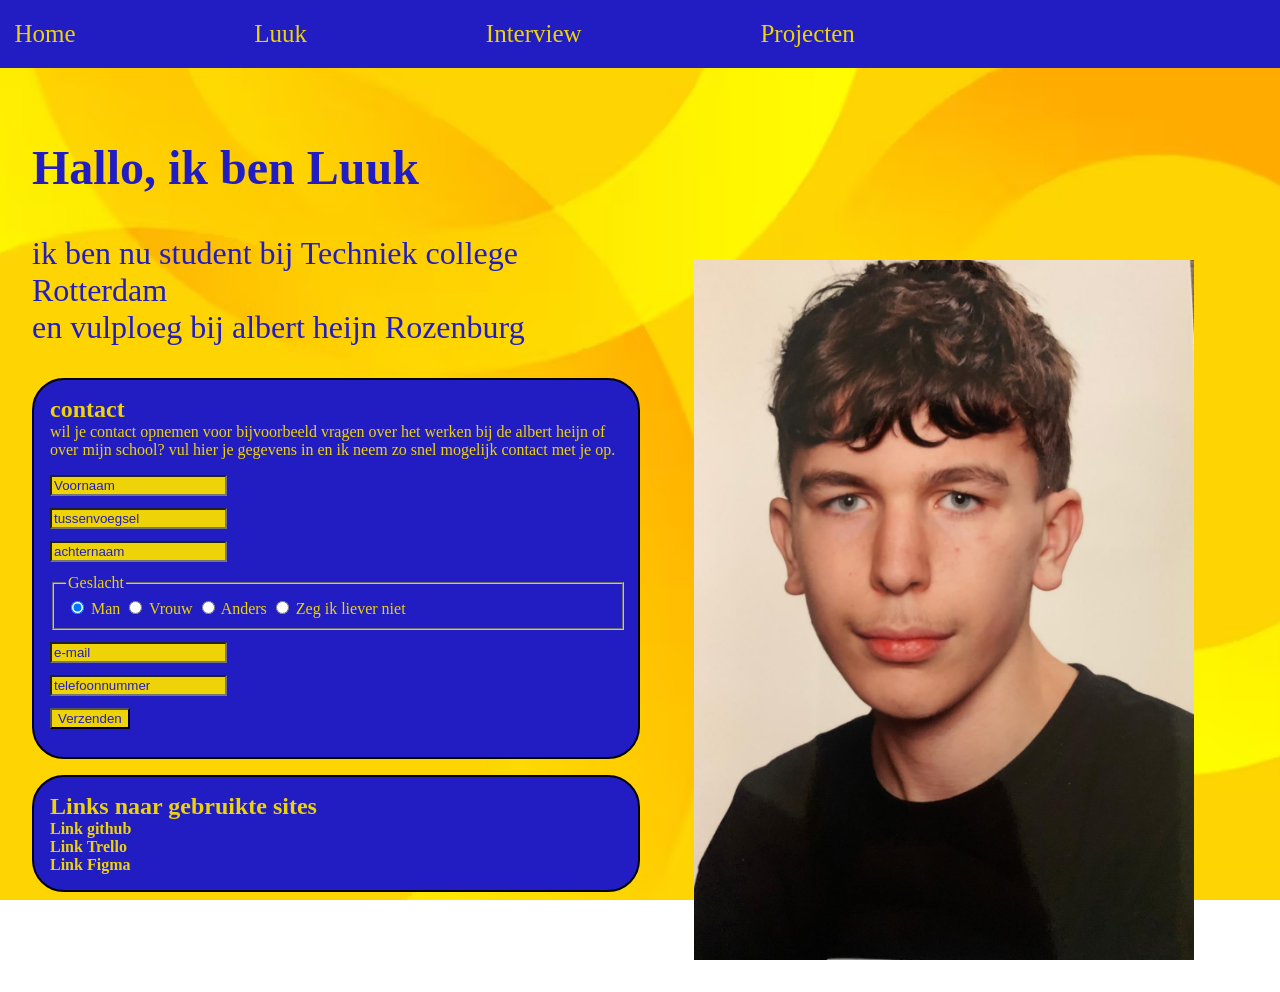
<file: index.html>
<!DOCTYPE html>
<html lang="nl">

<head>
    <meta charset="UTF-8">
    <title>Portofolio Luuk Pit</title>
    <link rel="stylesheet" href="style.css">
</head>

<body>
    <nav>
        <details class="nav-menu">
            <summary aria-label="Navigatiemenu openen"><span></span><span></span><span></span></summary>
        </details>
        <ul>
            <li><a href="index.html">Home</a></li>
            <li class="dropdown">
                <button type="button" class="dropbtn">Luuk</button>
                <ul class="dropdown-content">
                    <li><a href="about.html">Over mij</a></li>
                    <li><a href="pets.html">katten</a></li>
                    <li><a href="pets2.html">konijnen</a></li>
                </ul>
            </li>
            <li><a href="interview.html">Interview</a></li>
            <li><a href="projecten.html">Projecten</a></li>
        </ul>
    </nav>
    <main class="home-layout">
        <div class="home-content">
            <section class="begin-info">
                <h1>Hallo, ik ben Luuk</h1>
                <p>ik ben nu student bij Techniek college Rotterdam <br> en vulploeg bij albert heijn Rozenburg</p>
            </section>
            <section class="contact">
                <h2>contact</h2>
                <p>wil je contact opnemen voor bijvoorbeeld vragen over het werken bij de albert heijn of over mijn school? vul
                    hier je gegevens
                    in en ik neem zo snel mogelijk contact met je op.</p>
                <form id="contact-form">
                    <input type="text" class="name-field" placeholder="Voornaam" minlength="2" maxlength="50"
                        pattern="[A-Za-zÀ-ÖØ-öø-ÿ]+([ '-][A-Za-zÀ-ÖØ-öø-ÿ]+)*"
                        title="Gebruik 2 tot en met 50 letters, zonder cijfers." required>
                    <input type="text" class="name-field" placeholder="tussenvoegsel" minlength="2" maxlength="50"
                        pattern="[A-Za-zÀ-ÖØ-öø-ÿ]+([ '-][A-Za-zÀ-ÖØ-öø-ÿ]+)*"
                        title="Gebruik 2 tot en met 50 letters, zonder cijfers.">
                    <input type="text" class="name-field" placeholder="achternaam" minlength="2" maxlength="50"
                        pattern="[A-Za-zÀ-ÖØ-öø-ÿ]+([ '-][A-Za-zÀ-ÖØ-öø-ÿ]+)*"
                        title="Gebruik 2 tot en met 50 letters, zonder cijfers." required>
                    <fieldset>
                        <legend>Geslacht</legend>
                        <label><input type="radio" name="geslacht" value="man" checked> Man</label>
                        <label><input type="radio" name="geslacht" value="vrouw"> Vrouw</label>
                        <label><input type="radio" name="geslacht" value="Anders"> Anders</label>
                        <label><input type="radio" name="geslacht" value="liever-niet"> Zeg ik liever niet</label>
                    </fieldset>
                    <input type="email" placeholder="e-mail" required>
                    <input type="tel" placeholder="telefoonnummer" minlength="8" maxlength="20" pattern="[0-9]{8,20}"
                        title="Gebruik 8 tot en met 20 cijfers.">
                    <input type="submit" value="Verzenden">
                    <p id="contact-status" role="status" aria-live="polite"></p>
                </form>
            </section>
            <section class="links">
                <h2>Links naar gebruikte sites</h2>
                <a href="https://github.com/luuk-sudo/portfolio-Luuk">Link github</a><br>
                <a href="https://trello.com/b/sUQeDd31/mijn-trello-bord">Link Trello</a><br>
                <a
                    href="https://www.figma.com/nl-nl/make/?gclsrc=aw.ds&utm_source=google&utm_medium=cpc&utm_campaign=23728490621&utm_term=figma&utm_content=807306859140&utm_adgroup=198163568347&gad_source=1&gad_campaignid=23728490621&gbraid=0AAAAACTf0kNw4OiCZBK3ttFteSBe4jzVO&gclid=CjwKCAiAhqHXBhAXEiwATbksUyIXJAmzNx-3E9ueWm23uwmV2SQOXpv8zz1pfH7tAApwMrKVcXtUxBoClBkQAvD_BwE">Link
                    Figma</a>
            </section>
        </div>
        <img class="home-photo" src="img folder/foto van mezelf.jpg" alt="Foto van Luuk">
    </main>
    <script>
        document.querySelectorAll(".name-field").forEach(function (field) {
            field.addEventListener("input", function () {
                field.value = field.value.replace(/[^A-Za-zÀ-ÖØ-öø-ÿ' -]/g, "");
            });
        });
    </script>
</body>

</html>
</file>
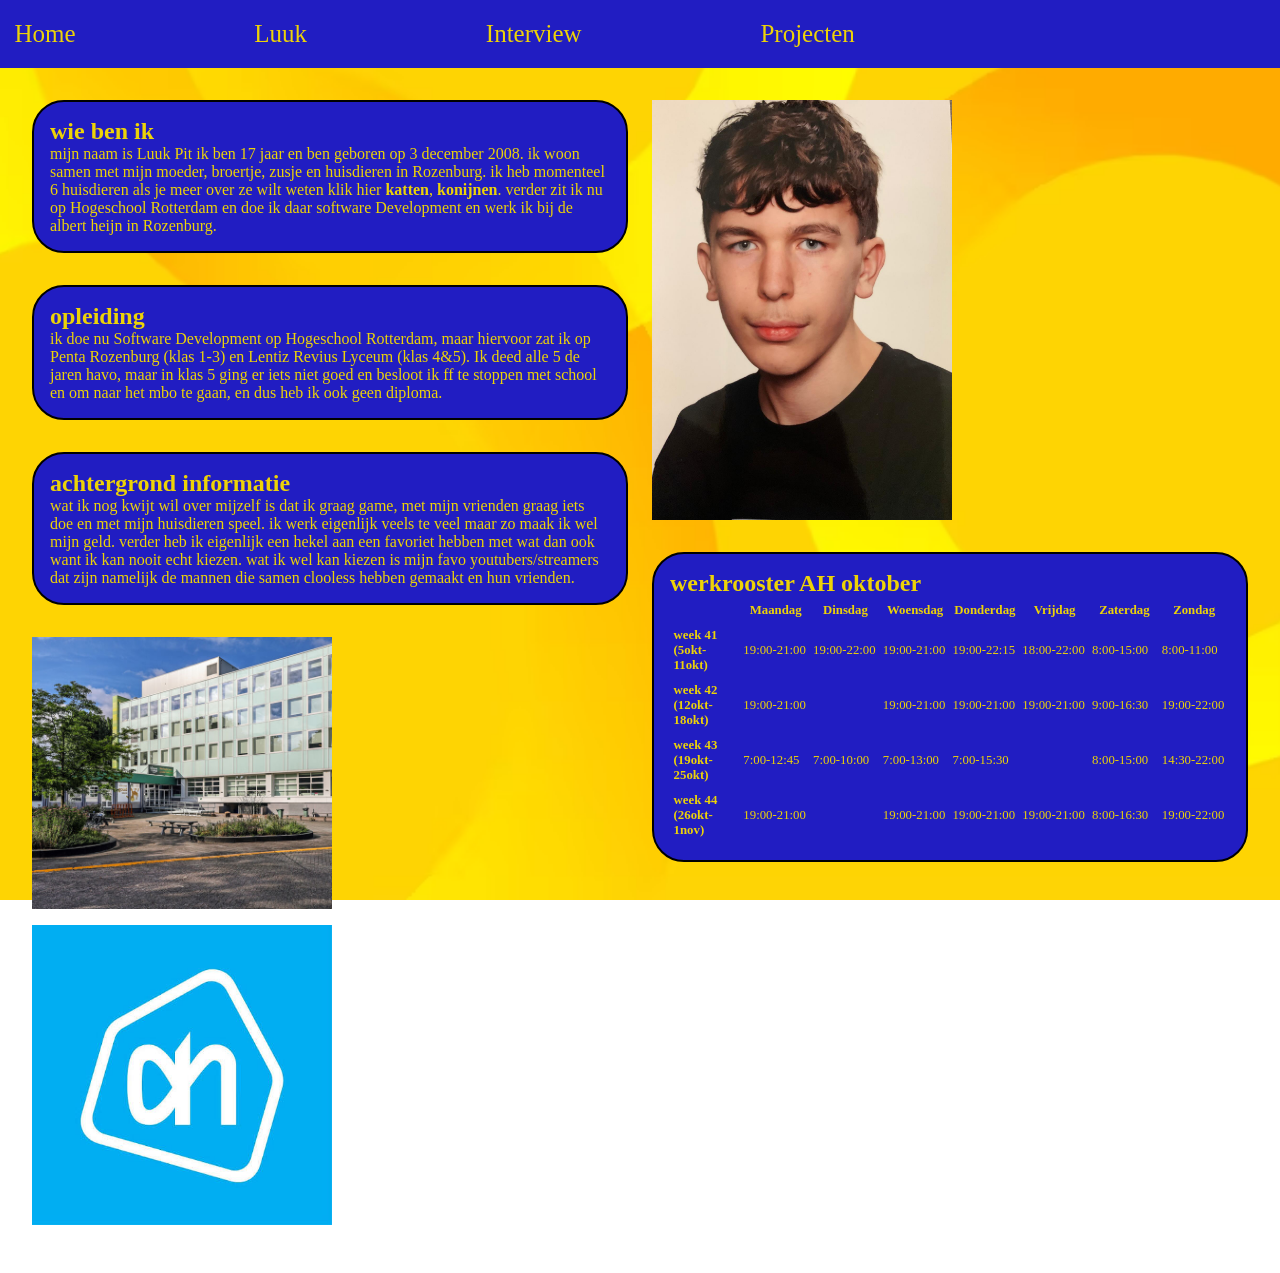
<file: about.html>
<!DOCTYPE html>
<html lang="nl">

<head>
    <meta charset="UTF-8">
    <title>Over mij - Portfolio Luuk Pit</title>
    <link rel="stylesheet" href="style.css">
</head>

<body>
    <nav>
        <details class="nav-menu">
            <summary aria-label="Navigatiemenu openen"><span></span><span></span><span></span></summary>
        </details>
        <ul>
            <li><a href="index.html">Home</a></li>
            <li class="dropdown">
                <button type="button" class="dropbtn">Luuk</button>
                <ul class="dropdown-content">
                    <li><a href="about.html">Over mij</a></li>
                    <li><a href="pets.html">katten</a></li>
                    <li><a href="pets2.html">konijnen</a></li>
                </ul>
            </li>
            <li><a href="interview.html">Interview</a></li>
            <li><a href="projecten.html">Projecten</a></li>
        </ul>
    </nav>
    <main class="aboutme">
        <div class="aboutme-content">
            <section class="wie-ben-ik">
                <h2>wie ben ik</h2>
                <p>mijn naam is Luuk Pit ik ben 17 jaar en ben geboren op 3 december 2008. ik woon samen met mijn
                    moeder,
                    broertje, zusje en huisdieren in Rozenburg. ik heb momenteel 6 huisdieren als je meer over ze wilt
                    weten
                    klik hier <a href="pets.html">katten</a>, <a href="pets2.html">konijnen</a>. verder zit ik nu op
                    Hogeschool Rotterdam en doe ik daar software Development en werk ik bij de albert heijn in
                    Rozenburg.
                </p>
            </section>
            <section class="opleiding">
                <h2>opleiding</h2>
                <p>ik doe nu Software Development op Hogeschool Rotterdam, maar hiervoor zat ik op Penta Rozenburg (klas
                    1-3) en Lentiz Revius Lyceum (klas 4&5). Ik deed alle 5 de jaren havo, maar in klas 5 ging er
                    iets niet goed en besloot ik ff te stoppen met school en om naar het mbo te gaan, en dus heb ik ook
                    geen
                    diploma.</p>
            </section>
            <section class="background-info">
                <h2>achtergrond informatie</h2>
                <p>wat ik nog kwijt wil over mijzelf is dat ik graag game, met mijn vrienden graag iets doe en met mijn
                    huisdieren speel. ik werk eigenlijk veels te veel maar zo maak ik wel mijn geld. verder heb ik
                    eigenlijk
                    een hekel aan een favoriet hebben met wat dan ook want ik kan nooit echt kiezen. wat ik wel kan
                    kiezen
                    is mijn favo youtubers/streamers dat zijn namelijk de mannen die samen clooless hebben gemaakt en
                    hun
                    vrienden.</p>
            </section>
            <section class="foto school">
                <img src="img folder/foto van school burgerschap.jpg" alt="">
                <img src="img folder/AH logo.jpg" alt="">
            </section>
        </div>
        <div class="aboutme-sidebar">
            <section class="foto luuk">
                <img src="img folder/foto van mezelf.jpg" alt="">
                <iframe
                    src="https://www.youtube.com/embed/TtPbziS6su4?start=93&amp;autoplay=1&amp;mute=1"
                    title="YouTube-video"
                    width="560"
                    height="315"
                    allow="autoplay; encrypted-media; picture-in-picture"
                    referrerpolicy="strict-origin-when-cross-origin"
                    allowfullscreen>
                </iframe>
            </section>
            <section class="tabel">
                <h2>werkrooster AH oktober</h2>
                <div class="table-wrapper">
                    <table>
                        <tr>
                            <th></th>
                            <th>Maandag</th>
                            <th>Dinsdag</th>
                            <th>Woensdag</th>
                            <th>Donderdag</th>
                            <th>Vrijdag</th>
                            <th>Zaterdag</th>
                            <th>Zondag</th>
                        </tr>
                        <tr>
                            <td>week 41 <br>(5okt-11okt)</td>
                            <td>19:00-21:00</td>
                            <td>19:00-22:00</td>
                            <td>19:00-21:00</td>
                            <td>19:00-22:15</td>
                            <td>18:00-22:00</td>
                            <td>8:00-15:00</td>
                            <td>8:00-11:00</td>
                        </tr>
                        <tr>
                            <td>week 42 <br>(12okt-18okt)</td>
                            <td>19:00-21:00</td>
                            <td></td>
                            <td>19:00-21:00</td>
                            <td>19:00-21:00</td>
                            <td>19:00-21:00</td>
                            <td>9:00-16:30</td>
                            <td>19:00-22:00</td>
                        </tr>
                        <tr>
                            <td>week 43 <br>(19okt-25okt)</td>
                            <td>7:00-12:45</td>
                            <td>7:00-10:00</td>
                            <td>7:00-13:00</td>
                            <td>7:00-15:30</td>
                            <td></td>
                            <td>8:00-15:00</td>
                            <td>14:30-22:00</td>
                        </tr>
                        <tr>
                            <td>week 44 <br>(26okt-1nov)</td>
                            <td>19:00-21:00</td>
                            <td></td>
                            <td>19:00-21:00</td>
                            <td>19:00-21:00</td>
                            <td>19:00-21:00</td>
                            <td>8:00-16:30</td>
                            <td>19:00-22:00</td>
                        </tr>
                    </table>
                </div>
            </section>
        </div>
    </main>
</body>

</html>
</file>
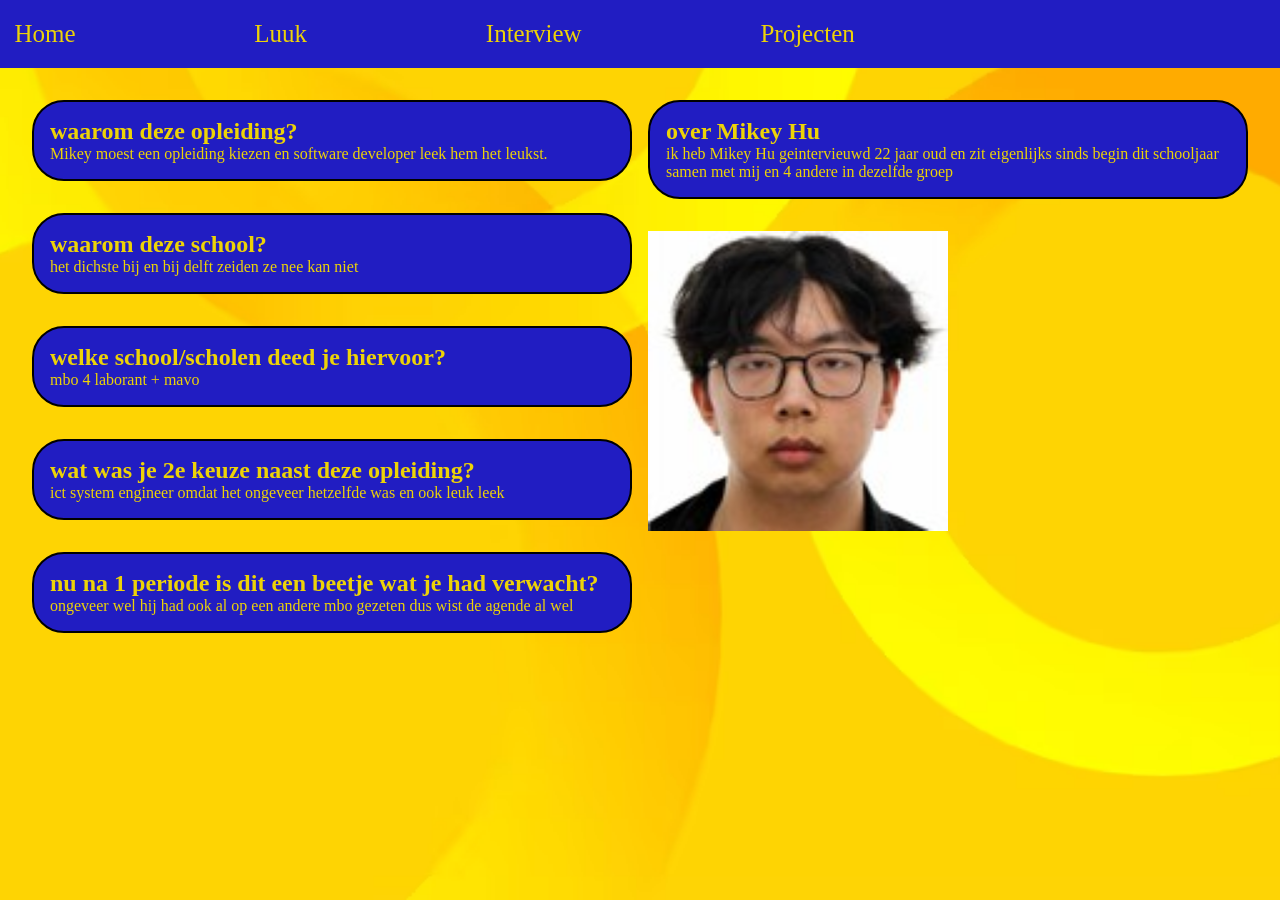
<file: interview.html>
<!DOCTYPE html>
<html lang="nl">

<head>
    <meta charset="UTF-8">
    <title>Interview - Portfolio Luuk Pit</title>
    <link rel="stylesheet" href="style.css">
</head>

<body>
    <nav>
        <details class="nav-menu">
            <summary aria-label="Navigatiemenu openen"><span></span><span></span><span></span></summary>
        </details>
        <ul>
            <li><a href="index.html">Home</a></li>
            <li class="dropdown">
                <button type="button" class="dropbtn">Luuk</button>
                <ul class="dropdown-content">
                    <li><a href="about.html">Over mij</a></li>
                    <li><a href="pets.html">katten</a></li>
                    <li><a href="pets2.html">konijnen</a></li>
                </ul>
            </li>
            <li><a href="interview.html">Interview</a></li>
            <li><a href="projecten.html">Projecten</a></li>
        </ul>
    </nav>
    <main class="interview-content">
        <div class="interview-column">
            <section class="interview-info">
                <h2>waarom deze opleiding?</h2>
                <p>Mikey moest een opleiding kiezen en software developer leek hem het leukst.</p>
            </section>
            <section class="interview-info">
                <h2>waarom deze school?</h2>
                <p>het dichste bij en bij delft zeiden ze nee kan niet</p>
            </section>
            <section class="interview-info">
                <h2>welke school/scholen deed je hiervoor?</h2>
                <p>mbo 4 laborant + mavo</p>
            </section>
            <section class="interview-info">
                <h2>wat was je 2e keuze naast deze opleiding?</h2>
                <p>ict system engineer omdat het ongeveer hetzelfde was en ook leuk leek</p>
            </section>
            <section class="interview-info">
                <h2>nu na 1 periode is dit een beetje wat je had verwacht?</h2>
                <p>ongeveer wel hij had ook al op een andere mbo gezeten dus wist de agende al wel</p>
            </section>
        </div>
        <div class="interview-column">
            <section class="interview-info">
                <h2>over Mikey Hu</h2>
                <p>ik heb Mikey Hu geintervieuwd 22 jaar oud en zit eigenlijks sinds begin dit schooljaar samen met mij en 4
                    andere in dezelfde groep</p>
            </section>
            <section class="interview-photo">
                <img src="img folder/mikey.jpg" alt="Mikey Hu">
            </section>
        </div>
    </main>
</body>

</html>
</file>
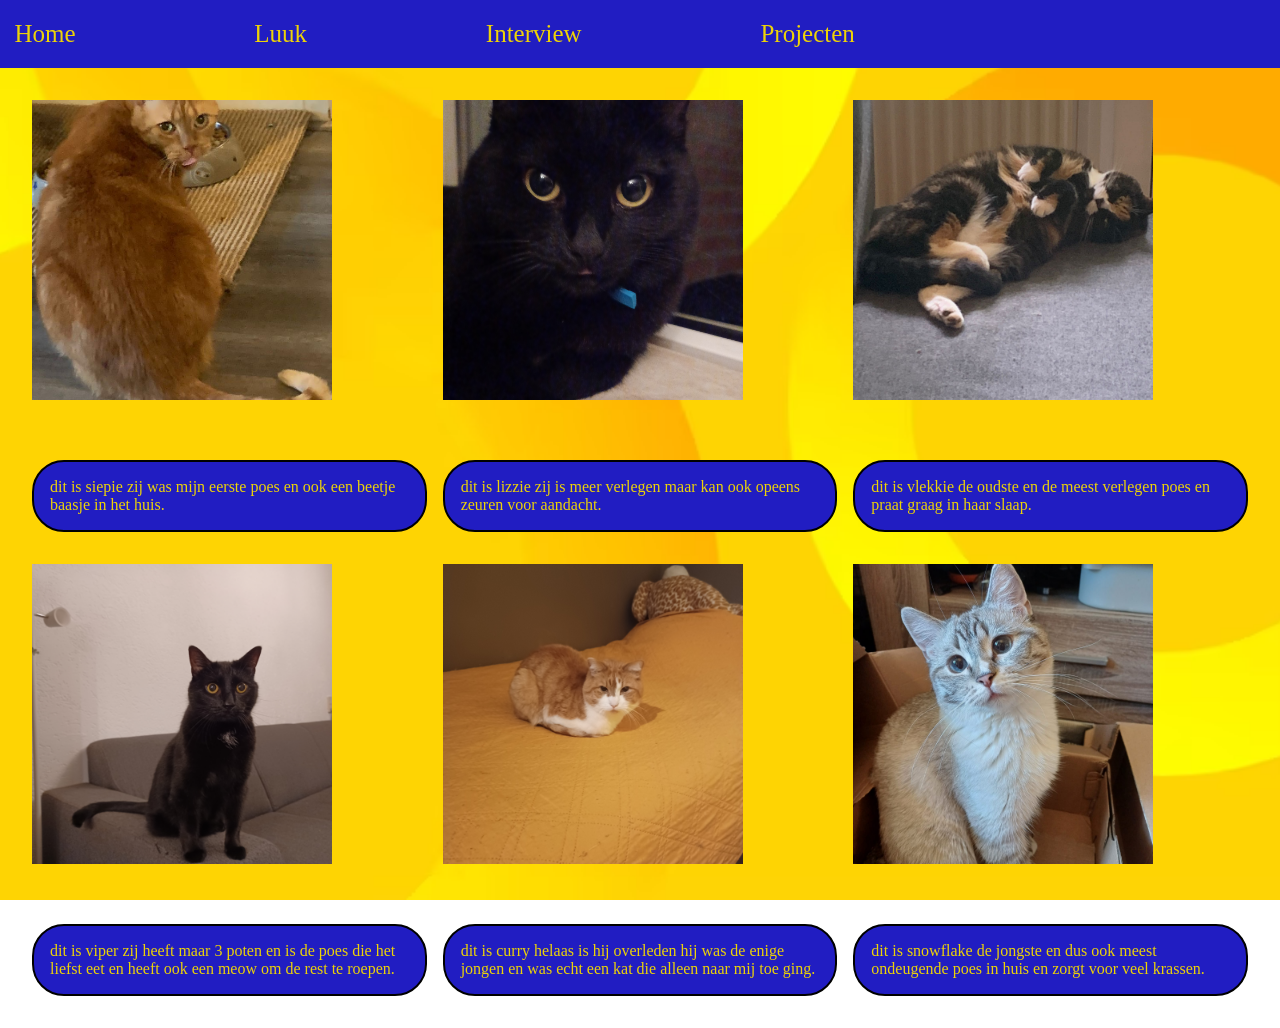
<file: pets.html>
<!DOCTYPE html>
<html lang="nl">

<head>
    <meta charset="UTF-8">
    <title>Huisdieren katten - Portfolio Luuk Pit</title>
    <link rel="stylesheet" href="style.css">
</head>

<body>
    <nav>
        <details class="nav-menu">
            <summary aria-label="Navigatiemenu openen"><span></span><span></span><span></span></summary>
        </details>
        <ul>
            <li><a href="index.html">Home</a></li>
            <li class="dropdown">
                <button type="button" class="dropbtn">Luuk</button>
                <ul class="dropdown-content">
                    <li><a href="about.html">Over mij</a></li>
                    <li><a href="pets.html">katten</a></li>
                    <li><a href="pets2.html">konijnen</a></li>
                </ul>
            </li>
            <li><a href="interview.html">Interview</a></li>
            <li><a href="projecten.html">Projecten</a></li>
        </ul>
    </nav>
    <main class="kattenmain">
        <section class="katten">
            <img src="img folder/siepie portofolio.jpg" alt="">
            <p>dit is siepie zij was mijn eerste poes en ook een beetje baasje in het huis.</p>
        </section>
        <section class="katten">
            <img src="img folder/lizzie portofolio.jpeg" alt="">
            <p>dit is lizzie zij is meer verlegen maar kan ook opeens zeuren voor aandacht.</p>
        </section>
        <section class="katten">
            <img src="img folder/vlekkie portofolio.jpg" alt="">
            <p>dit is vlekkie de oudste en de meest verlegen poes en praat graag in haar slaap.</p>
        </section>
        <section class="katten">
            <img src="img folder/viper portofolio.jpg" alt="">
            <p>dit is viper zij heeft maar 3 poten en is de poes die het liefst eet en heeft ook een meow om de rest te
                roepen.</p>
        </section>
        <section class="katten">
            <img src="img folder/curry portofolio.jpg" alt="">
            <p>dit is curry helaas is hij overleden hij was de enige jongen en was echt een kat die alleen naar mij toe
                ging.</p>
        </section>
        <section class="katten">
            <img src="img folder/snowflake portofolio.jpg" alt="">
            <p>dit is snowflake de jongste en dus ook meest ondeugende poes in huis en zorgt voor veel krassen.</p>
        </section>
    </main>
</body>

</html>
</file>
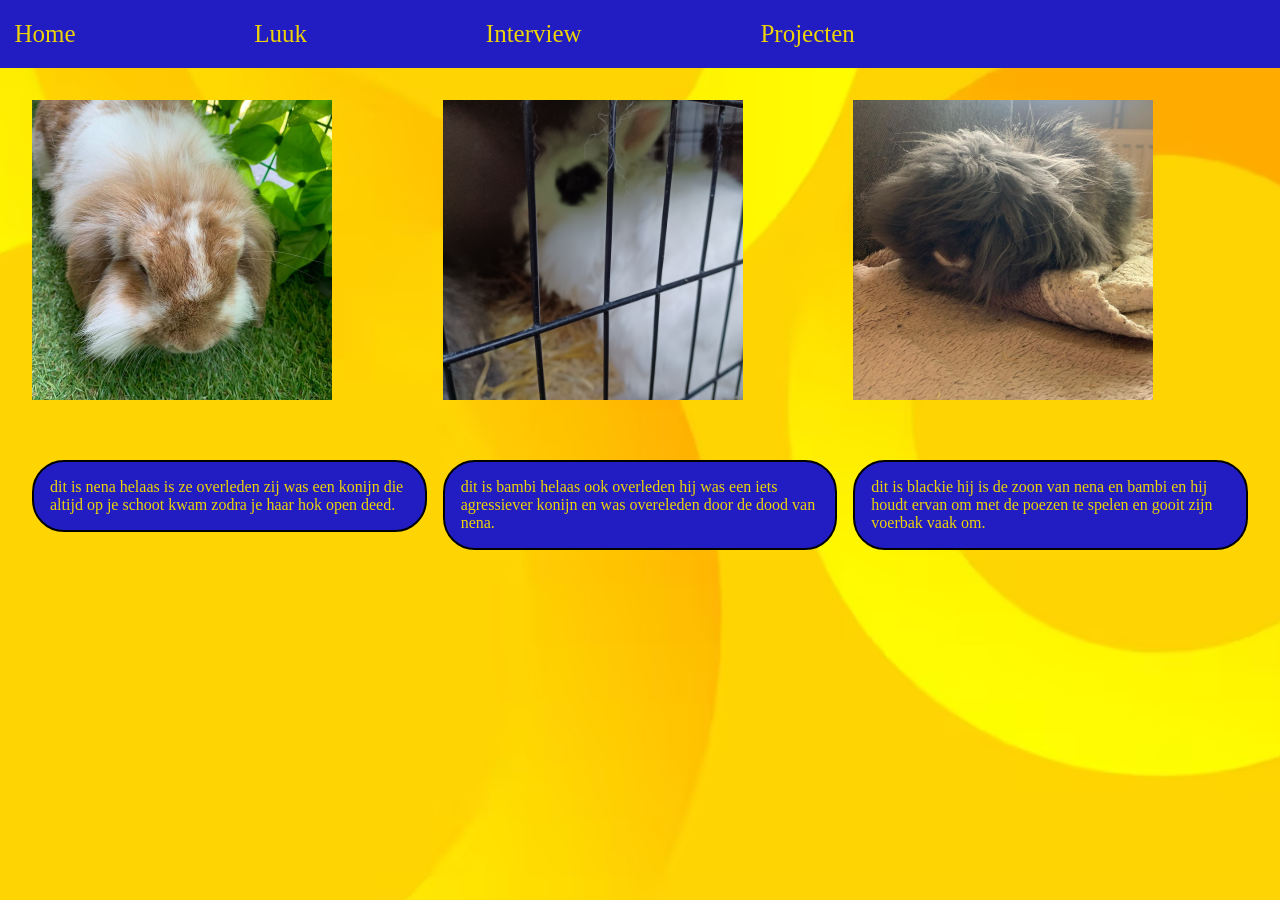
<file: pets2.html>
<!DOCTYPE html>
<html lang="nl">

<head>
    <meta charset="UTF-8">
    <title>Huisdieren 2 konijnen - Portfolio Luuk Pit</title>
    <link rel="stylesheet" href="style.css">
</head>

<body>
    <nav>
        <details class="nav-menu">
            <summary aria-label="Navigatiemenu openen"><span></span><span></span><span></span></summary>
        </details>
        <ul>
            <li><a href="index.html">Home</a></li>
            <li class="dropdown">
                <button type="button" class="dropbtn">Luuk</button>
                <ul class="dropdown-content">
                    <li><a href="about.html">Over mij</a></li>
                    <li><a href="pets.html">katten</a></li>
                    <li><a href="pets2.html">konijnen</a></li>
                </ul>
            </li>
            <li><a href="interview.html">Interview</a></li>
            <li><a href="projecten.html">Projecten</a></li>
        </ul>
    </nav>
    <main class="konijnenmain">
    <section class="konijnen">
        <img src="img folder/nena portofolio.jpg" alt="Nena, een konijn">
        <p>dit is nena helaas is ze overleden zij was een konijn die altijd op je schoot kwam zodra je haar hok open deed.</p>
    </section>
    <section class="konijnen">
        <img src="img folder/bambi portofolio.jpg" alt="Bambi, een konijn">
        <p>dit is bambi helaas ook overleden hij was een iets agressiever konijn en was overeleden door de dood van nena.</p>
    </section>
    <section class="konijnen">
        <img src="img folder/blackie portofolio.jpg" alt="Blackie, een konijn">
        <p>dit is blackie hij is de zoon van nena en bambi en hij houdt ervan om met de poezen te spelen en gooit zijn voerbak vaak om.</p>
    </section>
    </main>
</body>

</html>
</file>
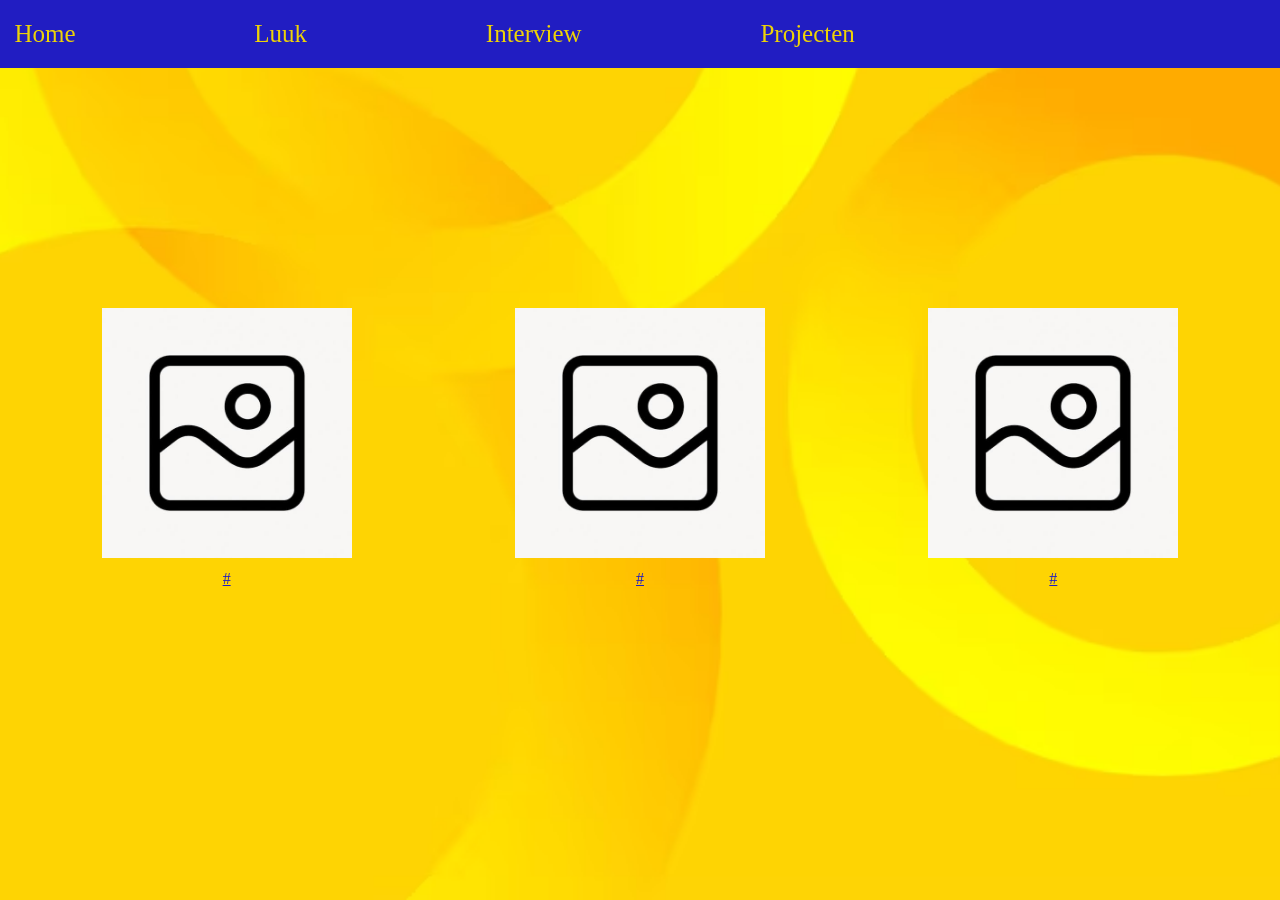
<file: projecten.html>
<!DOCTYPE html>
<html lang="nl">

<head>
    <meta charset="UTF-8">
    <title>Projecten - Portfolio Luuk Pit</title>
    <link rel="stylesheet" href="style.css">
</head>

<body>
    <nav>
        <details class="nav-menu">
            <summary aria-label="Navigatiemenu openen"><span></span><span></span><span></span></summary>
        </details>
        <ul>
            <li><a href="index.html">Home</a></li>
            <li class="dropdown">
                <button type="button" class="dropbtn">Luuk</button>
                <ul class="dropdown-content">
                    <li><a href="about.html">Over mij</a></li>
                    <li><a href="pets.html">katten</a></li>
                    <li><a href="pets2.html">konijnen</a></li>
                </ul>
            </li>
            <li><a href="interview.html">Interview</a></li>
            <li><a href="projecten.html">Projecten</a></li>
        </ul>
    </nav>
    <main class="projecten-grid">
        <section class="placeholder">
            <img src="img folder/placeholder.jpg" alt="">
            <a href="">#</a>
        </section>
        <section class="placeholder">
            <img src="img folder/placeholder.jpg" alt="">
            <a href="">#</a>
        </section>
        <section class="placeholder">
            <img src="img folder/placeholder.jpg" alt="">
            <a href="">#</a>
        </section>
    </main>
</body>

</html>
</file>
<file: style.css>
body {
    margin: 0;
    min-height: 100vh;
    background: url("better\ yellow\ back.avif") center / cover no-repeat fixed;
}

nav {
    li {
        display: inline-block;
        position: relative;
    }

    li a,
    li .dropbtn {
        color: #EDD307;
        text-decoration: none;
        display: block;
        padding: 1.2rem 0.9rem;
        line-height: 1.2;
        font-size: 25px;
        transition: color 0.2s ease, background-color 0.2s ease;
    }

    li a:hover,
    li a:focus-visible,
    li .dropbtn:hover,
    li .dropbtn:focus-visible {
        color: #211DC2;
        background-color: #EDD307;
    }

    li .dropbtn {
        background: transparent;
        font-family: inherit;
        border: 0;
        cursor: pointer;
    }

    >ul {
        display: flex;
        list-style: none;
        padding: 0;
        margin: 0;
        gap: 150px;
        align-items: center;
        min-height: 64px;
    }

    .dropdown-content {
        display: none;
        position: absolute;
        top: 100%;
        left: 0;
        background-color: #211DC2;
        min-width: 180px;
        padding: 0;
        list-style: none;
        flex-direction: column;
        align-items: stretch;
        gap: 0;
        min-height: 0;
        border-radius: 0 0 40px 0;
        overflow: hidden;
        box-shadow: 0 8px 16px rgba(0, 0, 0, 0.2);
        z-index: 1;
    }

    .dropdown:hover .dropdown-content,
    .dropdown:focus-within .dropdown-content {
        display: flex;
    }

    .dropdown-content li {
        width: 100%;
    }

    .dropdown-content a {
        padding: 0.8rem 1rem;
        font-size: 20px;
        white-space: nowrap;
    }

    background-color: #211DC2;
    margin: 0;
    padding: 0;
}

nav .nav-menu {
    display: none;
}

@media (max-width: 875px) {
    nav {
        display: block;

        .nav-menu {
            display: block;
            padding: 0.5rem;
        }

        .nav-menu summary {
            display: flex;
            flex-direction: column;
            justify-content: space-between;
            width: 24px;
            height: 18px;
            padding: 0.75rem;
            border: 2px solid #EDD307;
            border-radius: 0.5rem;
            cursor: pointer;
            list-style: none;
        }

        .nav-menu summary::-webkit-details-marker {
            display: none;
        }

        .nav-menu summary span {
            display: block;
            width: 100%;
            height: 2px;
            background-color: #EDD307;
        }

        > ul {
            display: none;
            flex-direction: column;
            align-items: stretch;
            gap: 0;
        }

        .nav-menu[open] + ul {
            display: flex;
        }

        > ul > li {
            display: block;
        }

        .dropdown-content {
            position: static;
            box-shadow: none;
            border-radius: 0;
        }
    }
}

main {
    padding: 2rem;
    color: #211DC2;
}

section {
    margin-bottom: 1rem;
}

section.katten,
section.konijnen {
    box-sizing: border-box;
    display: flex;
    flex-direction: column;
    align-items: flex-start;
    gap: 3.75rem;

    img {
        width: 60%;
        max-width: 300px;
    }

    p {
        width: 100%;
        min-width: 0;
        margin: 0;
        padding: 1rem;
        box-sizing: border-box;
        color: #EDD307;
        background-color: #211DC2;
        border: 2px solid #000;
        border-radius: 2rem;
    }
}

section.konijnen img {
    width: 100%;
    max-width: 300px;
    aspect-ratio: 1;
    object-fit: cover;
}

section.katten img {
    width: 100%;
    max-width: 300px;
    aspect-ratio: 1;
    object-fit: cover;
}

section.katten,
section.konijnen {
    margin-bottom: 0;
}

section.foto.school {
    display: flex;
    flex-wrap: wrap;
    gap: 1rem;
}

section.foto.school img {
    width: 100%;
    max-width: 300px;
    height: auto;
}

section.foto.luuk img {
    width: 100%;
    max-width: 300px;
    height: auto;
    display: block;
    margin-left: auto;
}

section.foto.luuk {
    display: flex;
    align-items: flex-start;
    gap: 1rem;
}

section.foto.luuk iframe {
    width: 100%;
    max-width: 300px;
    aspect-ratio: 16 / 9;
    height: auto;
    border: 0;
}

section.opleiding,
section.wie-ben-ik,
section.background-info,
section.interview-info,
section.contact,
section.links,
section.tabel {
    box-sizing: border-box;
    padding: 1rem;
    color: #EDD307;
    background-color: #211DC2;
    border: 2px solid #000;
    border-radius: 2rem;
    width: 50%;
}

main.interview-content {
    display: grid;
    grid-template-columns: repeat(2, minmax(0, 1fr));
    gap: 1rem;
}

main.interview-content .interview-column {
    display: flex;
    flex-direction: column;
    align-items: flex-start;
    gap: 1rem;
    min-width: 0;
}

main.interview-content section.interview-info {
    width: 100%;
}

main.interview-content .interview-photo img {
    display: block;
    width: 250%;
    max-width: 300px;
    height: auto;
}

section.tabel {
    margin-left: auto;
}

main.aboutme {
    display: grid;
    grid-template-columns: repeat(2, minmax(0, 1fr));
    align-items: start;
    gap: 1.5rem;
}

main.aboutme > div {
    display: flex;
    flex-direction: column;
    gap: 1rem;
    min-width: 0;
}

main.aboutme section.wie-ben-ik,
main.aboutme section.opleiding,
main.aboutme section.background-info,
main.aboutme section.tabel {
    width: 100%;
}

main.aboutme section.tabel {
    margin-left: 0;
}

main.aboutme section.foto.luuk img {
    margin-left: 0;
}

@media (max-width: 900px) {
    section.foto.luuk {
        flex-wrap: wrap;
    }
}

@media (max-width: 700px) {
    main.aboutme {
        grid-template-columns: 1fr;
    }
}

section.opleiding a,
section.wie-ben-ik a,
section.background-info a,
section.contact a,
section.links a {
    color: #EDD307;
    font-weight: bold;
    text-decoration: none;
}

section.opleiding h2,
section.opleiding p,
section.wie-ben-ik h2,
section.wie-ben-ik p,
section.background-info h2,
section.background-info p,
section.interview-info h2,
section.interview-info p,
section.contact h2,
section.contact p,
section.links h2,
section.tabel h2 {
    margin: 0;
}

section.opleiding p,
section.wie-ben-ik p,
section.background-info p,
section.interview-info p,
section.contact p {
    width: 100%;
    min-width: 0;
    box-sizing: border-box;
}

@media (max-width: 700px) {
    main.interview-content {
        grid-template-columns: 1fr;
    }

    main.interview-content section.interview-info {
        width: 100%;
    }
}

section.contact form {
    display: flex;
    flex-direction: column;
    align-items: flex-start;
    gap: 0.75rem;
    margin-top: 1rem;
}

section.contact input:not([type="radio"]) {
    color: #211DC2;
    background-color: #EDD307;
}

section.contact input:not([type="radio"])::placeholder {
    color: #211DC2;
    opacity: 1;
}

section.contact fieldset {
    box-sizing: border-box;
    width: 100%;
}

.contact-layout {
    display: flex;
    align-items: center;
    gap: 2rem;
    box-sizing: border-box;
    padding-left: 2rem;
    margin-bottom: 1.5rem;
}

.contact-layout > img {
    display: block;
    width: 100%;
    max-width: 500px;
    height: auto;
}

@media (max-width: 700px) {
    .contact-layout {
        flex-direction: column;
        align-items: flex-start;
    }

    .contact-layout section.contact {
        width: 100%;
    }

    .contact-layout > img {
        max-width: 200px;
        align-self: center;
    }
}

main.kattenmain,
main.konijnenmain {
    display: grid;
    grid-template-columns: repeat(3, minmax(0, 1fr));
    column-gap: 1rem;
    row-gap: 2rem;
}
legend{
    text-decoration: none;
}
section.begin-info{
    font-size: 32px;
    color: #211DC2;
}

main.home-layout {
    display: grid;
    grid-template-columns: repeat(2, minmax(0, 1fr));
    gap: 0;
    padding: 2rem;
}

.home-content {
    min-width: 0;
}

.home-content section.contact,
.home-content section.links {
    width: 100%;
}

.home-photo {
    display: block;
    width: min(500px, 100%);
    height: auto;
    justify-self: center;
    margin-top: 10rem;
}

@media (max-width: 700px) {
    main.home-layout {
        grid-template-columns: 1fr;
    }

    .home-photo {
        margin: 1rem auto 0;
    }
}

table{
    background-color: #211DC2;
    color: #EDD307;
}

.table-wrapper {
    max-width: 100%;
    overflow: hidden;
}

section.tabel table {
    width: 100%;
    table-layout: fixed;
    font-size: clamp(0.55rem, 1vw, 0.875rem);
}

section.tabel td:first-child {
    font-weight: bold;
}

section.tabel th,
section.tabel td {
    padding: 0.25rem 0.1rem;
    overflow-wrap: anywhere;
}
main.projecten-grid {
    display: grid;
    grid-template-columns: repeat(auto-fit, minmax(250px, 1fr));
    gap: 1.5rem;
    padding-top: 15rem;
}

section.placeholder {
    display: flex;
    flex-direction: column;
    align-items: center;
    gap: 0.75rem;
    margin: 0;
}

section.placeholder img {
    display: block;
    width: 100%;
    max-width: 250px;
    height: auto;
}

section.placeholder a {
    color: #211DC2;
}
</file>
